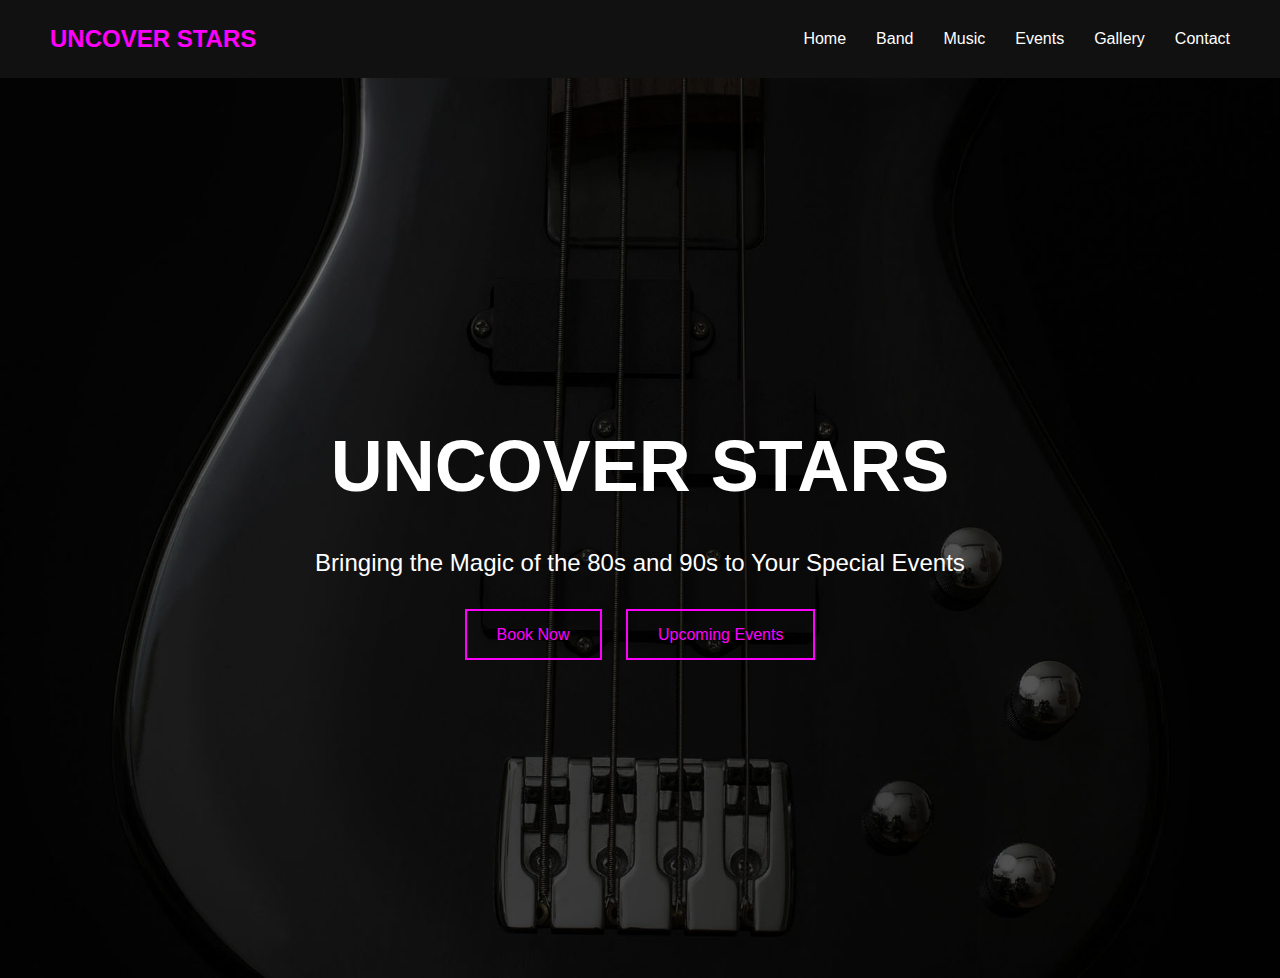
<file: index.html>
<!DOCTYPE html>
<html lang="en">
<head>
    <meta charset="UTF-8">
    <meta name="viewport" content="width=device-width, initial-scale=1.0">
    <meta name="description" content="Bringing the Magic of the 80s and 90s Music to Your Special Events">
    <title>UnCover Stars</title>
    <!-- Internal Stylesheet for Home Page -->
    <style>
        body, h1, h2, h3, p, ul, li, a {
            margin: 0;
            padding: 0;
            text-decoration: none;
            list-style: none;
        }

        body {
            font-family: 'Montserrat', sans-serif;
            background-color: #000; 
            color: #fff; 
            line-height: 1.6;
        }

        /* Header and Navigation */
        .header {
            display: flex;
            justify-content: space-between;
            align-items: center;
            padding: 20px 50px;
            background-color: #111; 
        }

        .logo a {
            color: #fff;
            font-size: 24px;
            font-weight: 700;
        }

        .nav {
            display: flex;
            gap: 30px;
        }

        .nav-link {
            font-size: 16px;
            font-weight: 400;
            color: #fff;
            cursor: pointer;
        }

        .nav-link:hover {
            color: #FF00FF; 
        }

        /* Hero Section with Background Image */
        .hero {
            display: flex;
            flex-direction: column;
            align-items: center;
            justify-content: center;
            height: 100vh; 
            background: url('hero.jpg') no-repeat center center/cover; 
            text-align: center;
        }

        .hero h1 {
            font-size: 72px;
            font-weight: 800;
            margin-bottom: 20px;
        }

        .hero p {
            font-size: 24px;
            margin-bottom: 40px;
        }

        /* Buttons */
        .button {
            padding: 15px 30px;
            border: 2px solid #FF00FF; 
            color: #FF00FF; 
            font-size: 16px;
            font-weight: 500;
            margin: 10px;
            transition: background 0.3s, color 0.3s;
            cursor: pointer;
        }

        .button:hover {
            background-color: #FF00FF;
            color: #000;
        }
    </style>
</head>
<body>
    <header class="header">
        <div class="logo"><a href="index.html" style="color: #FF00FF;">UNCOVER STARS</a></div>
        <nav class="nav">
            <a href="index.html" class="nav-link">Home</a>
            <a href="band.html" class="nav-link">Band</a>
            <a href="music.html" class="nav-link">Music</a>
            <a href="events.html" class="nav-link">Events</a>
            <a href="gallery.html" class="nav-link">Gallery</a>
            <a href="contact.html" class="nav-link">Contact</a>
        </nav>
    </header>

    <section class="hero">
        <h1>UNCOVER STARS</h1>
        <p>Bringing the Magic of the 80s and 90s to Your Special Events</p>
        <div>
            <!-- Updated "Book Now" Button to Link to Contact Page -->
            <a href="contact.html" class="button">Book Now</a>
            <a href="events.html" class="button">Upcoming Events</a>
        </div>
    </section>
</body>
</html>
</file>
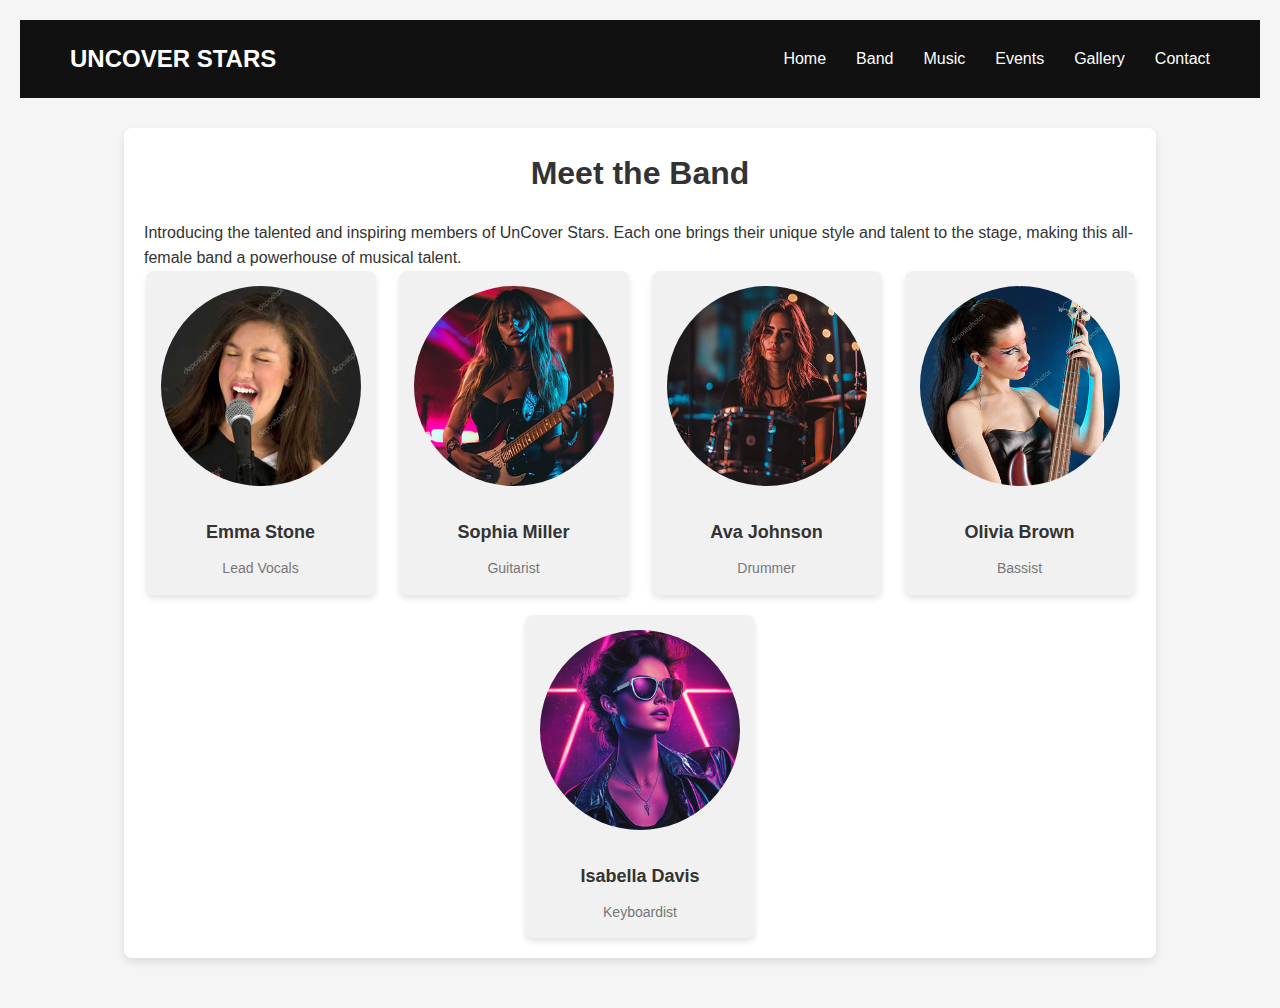
<file: band.html>
<!DOCTYPE html>
<html lang="en">
<head>
    <meta charset="UTF-8">
    <meta name="viewport" content="width=device-width, initial-scale=1.0">
    <meta name="description" content="Meet the talented all-female band members of UnCover Stars.">
    <title>Band - UnCover Stars</title>
    <link href="styles.css" rel="stylesheet"> 
   
    <style>
        body {
            font-family: Arial, sans-serif;
            background-color: #f5f5f5;
            color: #333;
            padding: 20px;
            margin: 0;
        }

        .header {
            display: flex;
            justify-content: space-between;
            align-items: center;
            padding: 20px 50px;
            background-color: #111;
            color: #fff;
        }

        .logo a {
            color: #fff;
            font-size: 24px;
            font-weight: 700;
            text-decoration: none;
        }

        .nav {
            display: flex;
            gap: 30px;
        }

        .nav-link {
            font-size: 16px;
            font-weight: 400;
            color: #fff;
            text-decoration: none;
        }

        .nav-link:hover {
            color: #FF00FF;
        }

        .band-container {
            width: 80%;
            margin: 30px auto;
            padding: 20px;
            background: #fff;
            border-radius: 8px;
            box-shadow: 0 4px 8px rgba(0, 0, 0, 0.1);
        }

        h1, h2 {
            text-align: center;
            margin-bottom: 20px;
        }

        .members {
            display: flex;
            flex-wrap: wrap;
            justify-content: space-around;
            gap: 20px;
        }

        .member {
            width: 200px;
            text-align: center;
            background: #f1f1f1;
            border-radius: 8px;
            padding: 15px;
            box-shadow: 0 4px 6px rgba(0, 0, 0, 0.1);
            transition: transform 0.3s ease;
        }

        .member:hover {
            transform: scale(1.05);
        }

        .member img {
            width: 100%;
            border-radius: 50%;
            margin-bottom: 15px;
        }

        .member h3 {
            margin: 10px 0;
            font-size: 18px;
        }

        .member p {
            font-size: 14px;
            color: #777;
        }
    </style>
</head>
<body>
    <header class="header">
        <div class="logo"><a href="index.html">UNCOVER STARS</a></div>
        <nav class="nav">
            <a href="index.html" class="nav-link">Home</a>
            <a href="band.html" class="nav-link">Band</a>
            <a href="music.html" class="nav-link">Music</a>
            <a href="events.html" class="nav-link">Events</a>
            <a href="gallery.html" class="nav-link">Gallery</a>
            <a href="contact.html" class="nav-link">Contact</a>
        </nav>
    </header>

    <div class="band-container">
        <h1>Meet the Band</h1>
        <p>Introducing the talented and inspiring members of UnCover Stars. Each one brings their unique style and talent to the stage, making this all-female band a powerhouse of musical talent.</p>
        <div class="members">
            <!-- Member 1 -->
            <div class="member">
                <img src="member1.jpg" alt="Member 1">
                <h3>Emma Stone</h3>
                <p>Lead Vocals</p>
            </div>
            <!-- Member 2 -->
            <div class="member">
                <img src="member2.jpg" alt="Member 2">
                <h3>Sophia Miller</h3>
                <p>Guitarist</p>
            </div>
            <!-- Member 3 -->
            <div class="member">
                <img src="member3.jpg" alt="Member 3">
                <h3>Ava Johnson</h3>
                <p>Drummer</p>
            </div>
            <!-- Member 4 -->
            <div class="member">
                <img src="member4.jpg" alt="Member 4">
                <h3>Olivia Brown</h3>
                <p>Bassist</p>
            </div>
            <!-- New Member 5 -->
            <div class="member">
                <img src="member5.jpg" alt="Member 5">
                <h3>Isabella Davis</h3>
                <p>Keyboardist</p>
            </div>
        </div>
    </div>
</body>
</html>
</file>
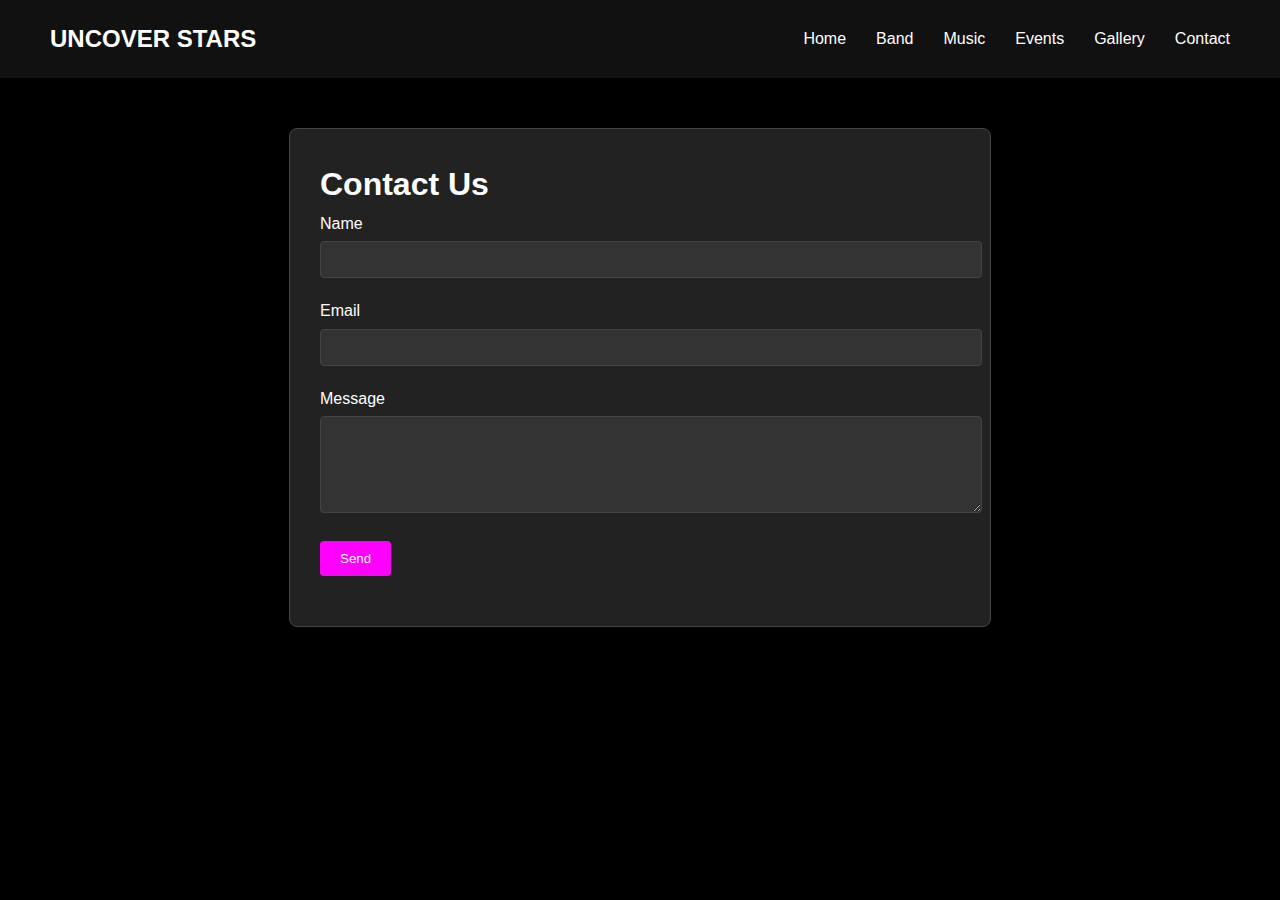
<file: contact.html>
<!DOCTYPE html>
<html lang="en">
<head>
    <meta charset="UTF-8">
    <meta name="viewport" content="width=device-width, initial-scale=1.0">
    <title>Contact - UnCover Stars</title>
    <link href="styles.css" rel="stylesheet">
    <style>
        .contact-form {
            width: 50%;
            margin: 50px auto;
            padding: 30px;
            border: 1px solid #444;
            border-radius: 8px;
            background-color: #222;
        }
        .form-group {
            margin-bottom: 20px;
        }
        .form-group label {
            display: block;
            margin-bottom: 5px;
        }
        .form-group input, .form-group textarea {
            width: 100%;
            padding: 10px;
            border: 1px solid #444;
            border-radius: 4px;
            background-color: #333;
            color: #fff;
        }
        .form-group input[type="submit"] {
            width: auto;
            cursor: pointer;
            background-color: #FF00FF;
            border: none;
            padding: 10px 20px;
        }
    </style>
</head>
<body>
    <header class="header">
        <div class="logo"><a href="index.html">UNCOVER STARS</a></div>
        <nav class="nav">
            <a href="index.html" class="nav-link">Home</a>
            <a href="band.html" class="nav-link">Band</a>
            <a href="music.html" class="nav-link">Music</a>
            <a href="events.html" class="nav-link">Events</a>
            <a href="gallery.html" class="nav-link">Gallery</a>
            <a href="contact.html" class="nav-link">Contact</a>
        </nav>
    </header>
    

    <section class="contact-form">
        <h1>Contact Us</h1>
        <form>
            <div class="form-group">
                <label for="name">Name</label>
                <input type="text" id="name" name="name" required>
            </div>
            <div class="form-group">
                <label for="email">Email</label>
                <input type="email" id="email" name="email" required>
            </div>
            <div class="form-group">
                <label for="message">Message</label>
                <textarea id="message" name="message" rows="5" required></textarea>
            </div>
            <div class="form-group">
                <input type="submit" value="Send">
            </div>
        </form>
    </section>
</body>
</html>
</file>
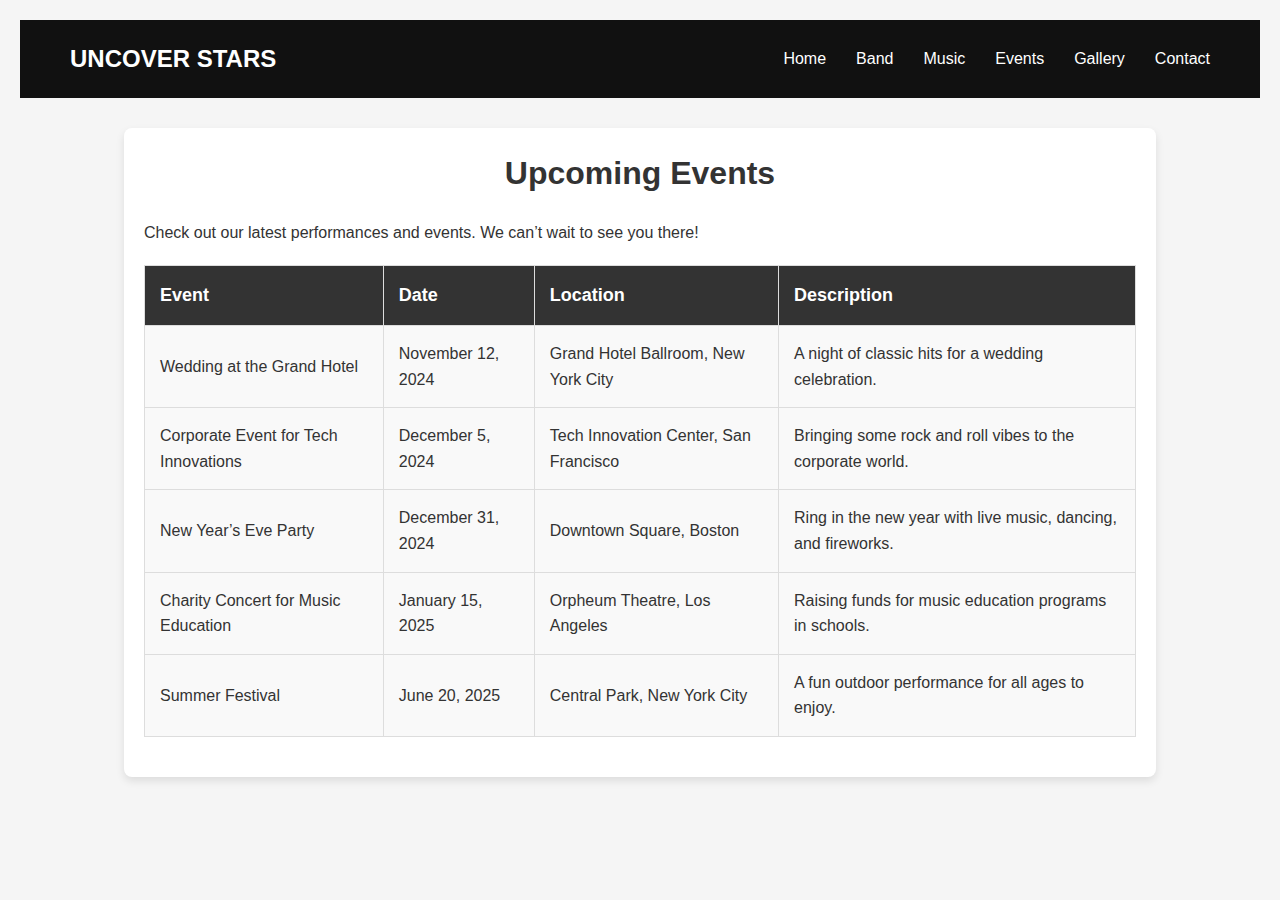
<file: events.html>
<!DOCTYPE html>
<html lang="en">
<head>
    <meta charset="UTF-8">
    <meta name="viewport" content="width=device-width, initial-scale=1.0">
    <meta name="description" content="Stay up-to-date with the latest events and performances by UnCover Stars.">
    <title>Events - UnCover Stars</title>
    <link href="styles.css" rel="stylesheet"> <!-- External stylesheet link -->
    <!-- Internal CSS for Events Table -->
    <style>
        body {
            font-family: Arial, sans-serif;
            background-color: #f5f5f5;
            color: #333;
            padding: 20px;
            margin: 0;
        }

        .header {
            display: flex;
            justify-content: space-between;
            align-items: center;
            padding: 20px 50px;
            background-color: #111;
            color: #fff;
        }

        .logo a {
            color: #fff;
            font-size: 24px;
            font-weight: 700;
            text-decoration: none;
        }

        .nav {
            display: flex;
            gap: 30px;
        }

        .nav-link {
            font-size: 16px;
            font-weight: 400;
            color: #fff;
            text-decoration: none;
        }

        .nav-link:hover {
            color: #FF00FF;
        }

        .events-container {
            width: 80%;
            margin: 30px auto;
            padding: 20px;
            background: #fff;
            border-radius: 8px;
            box-shadow: 0 4px 8px rgba(0, 0, 0, 0.1);
        }

        h1, h2 {
            text-align: center;
            margin-bottom: 20px;
        }

        table {
            width: 100%;
            border-collapse: collapse; /* Merge table borders */
            margin: 20px 0;
        }

        th, td {
            padding: 15px;
            text-align: left;
            border: 1px solid #ddd; /* Light border between cells */
        }

        th {
            background-color: #333;
            color: #fff;
            font-size: 18px;
        }

        td {
            background-color: #f9f9f9;
            font-size: 16px;
        }

        /* Optional: Hover effect for table rows */
        tr:hover {
            background-color: #f1f1f1;
        }
    </style>
</head>
<body>
    <header class="header">
        <div class="logo"><a href="index.html">UNCOVER STARS</a></div>
        <nav class="nav">
            <a href="index.html" class="nav-link">Home</a>
            <a href="band.html" class="nav-link">Band</a>
            <a href="music.html" class="nav-link">Music</a>
            <a href="events.html" class="nav-link">Events</a>
            <a href="gallery.html" class="nav-link">Gallery</a>
            <a href="contact.html" class="nav-link">Contact</a>
        </nav>
    </header>

    <div class="events-container">
        <h1>Upcoming Events</h1>
        <p>Check out our latest performances and events. We can’t wait to see you there!</p>
        <table>
            <tr>
                <th>Event</th>
                <th>Date</th>
                <th>Location</th>
                <th>Description</th>
            </tr>
            <!-- Event 1 -->
            <tr>
                <td>Wedding at the Grand Hotel</td>
                <td>November 12, 2024</td>
                <td>Grand Hotel Ballroom, New York City</td>
                <td>A night of classic hits for a wedding celebration.</td>
            </tr>
            <!-- Event 2 -->
            <tr>
                <td>Corporate Event for Tech Innovations</td>
                <td>December 5, 2024</td>
                <td>Tech Innovation Center, San Francisco</td>
                <td>Bringing some rock and roll vibes to the corporate world.</td>
            </tr>
            <!-- Event 3 -->
            <tr>
                <td>New Year’s Eve Party</td>
                <td>December 31, 2024</td>
                <td>Downtown Square, Boston</td>
                <td>Ring in the new year with live music, dancing, and fireworks.</td>
            </tr>
            <!-- Event 4 -->
            <tr>
                <td>Charity Concert for Music Education</td>
                <td>January 15, 2025</td>
                <td>Orpheum Theatre, Los Angeles</td>
                <td>Raising funds for music education programs in schools.</td>
            </tr>
            <!-- Event 5 -->
            <tr>
                <td>Summer Festival</td>
                <td>June 20, 2025</td>
                <td>Central Park, New York City</td>
                <td>A fun outdoor performance for all ages to enjoy.</td>
            </tr>
        </table>
    </div>
</body>
</html>
</file>
<file: styles.css>
/* General Styles */
body, h1, h2, h3, p, ul, li, a {
    margin: 0;
    padding: 0;
    text-decoration: none;
    list-style: none;
}

body {
    font-family: 'Montserrat', sans-serif;
    background-color: #000; 
    color: #fff; 
    line-height: 1.6;
}

/* Header and Navigation */
.header {
    display: flex;
    justify-content: space-between;
    align-items: center;
    padding: 20px 50px;
    background-color: #111; 
}

.logo a {
    color: #fff;
    font-size: 24px;
    font-weight: 700;
}

.nav {
    display: flex;
    gap: 30px;
}

.nav-link {
    font-size: 16px;
    font-weight: 400;
    color: #fff;
}

.nav-link:hover {
    color: #FF00FF; 
}

/* Buttons */
.button {
    padding: 15px 30px;
    border: 2px solid #FF00FF; 
    color: #FF00FF; 
    font-size: 16px;
    font-weight: 500;
    margin: 10px;
    transition: background 0.3s, color 0.3s;
}

.button:hover {
    background-color: #FF00FF;
    color: #000;
}
</file>
